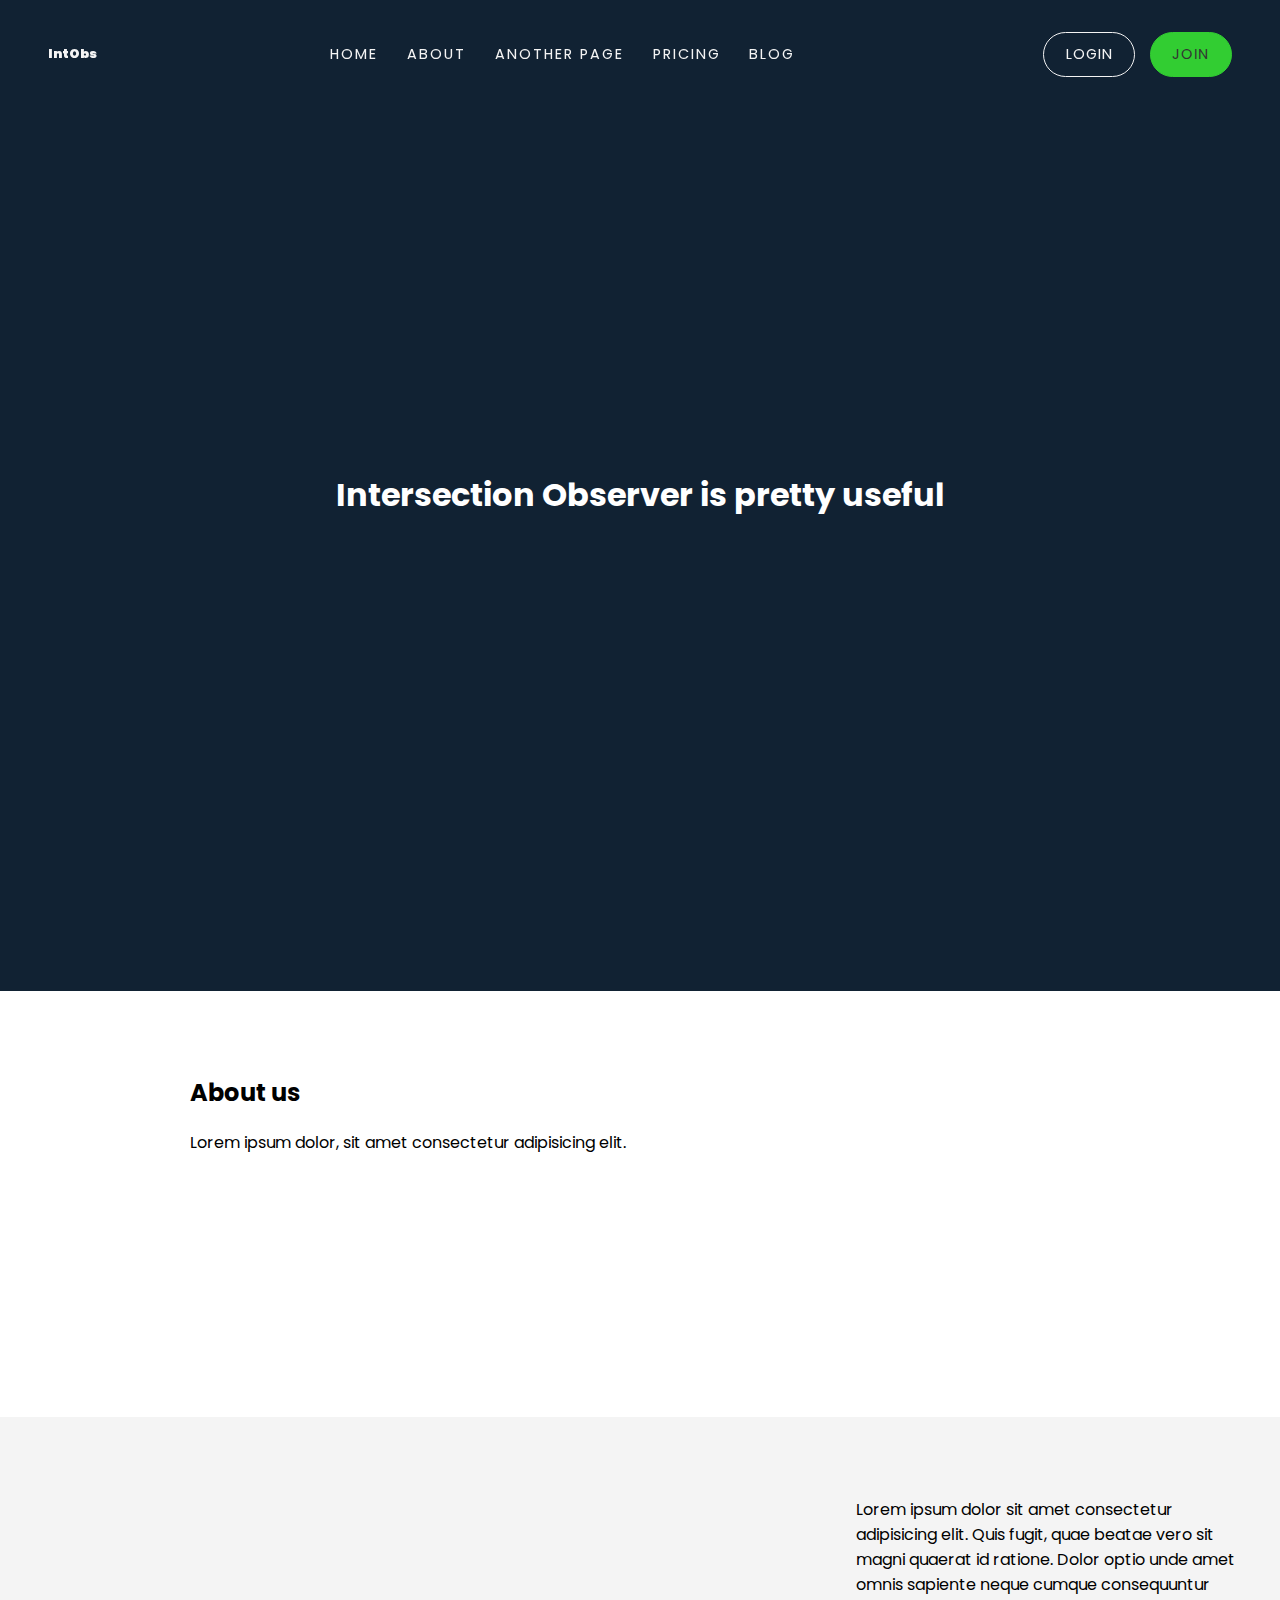
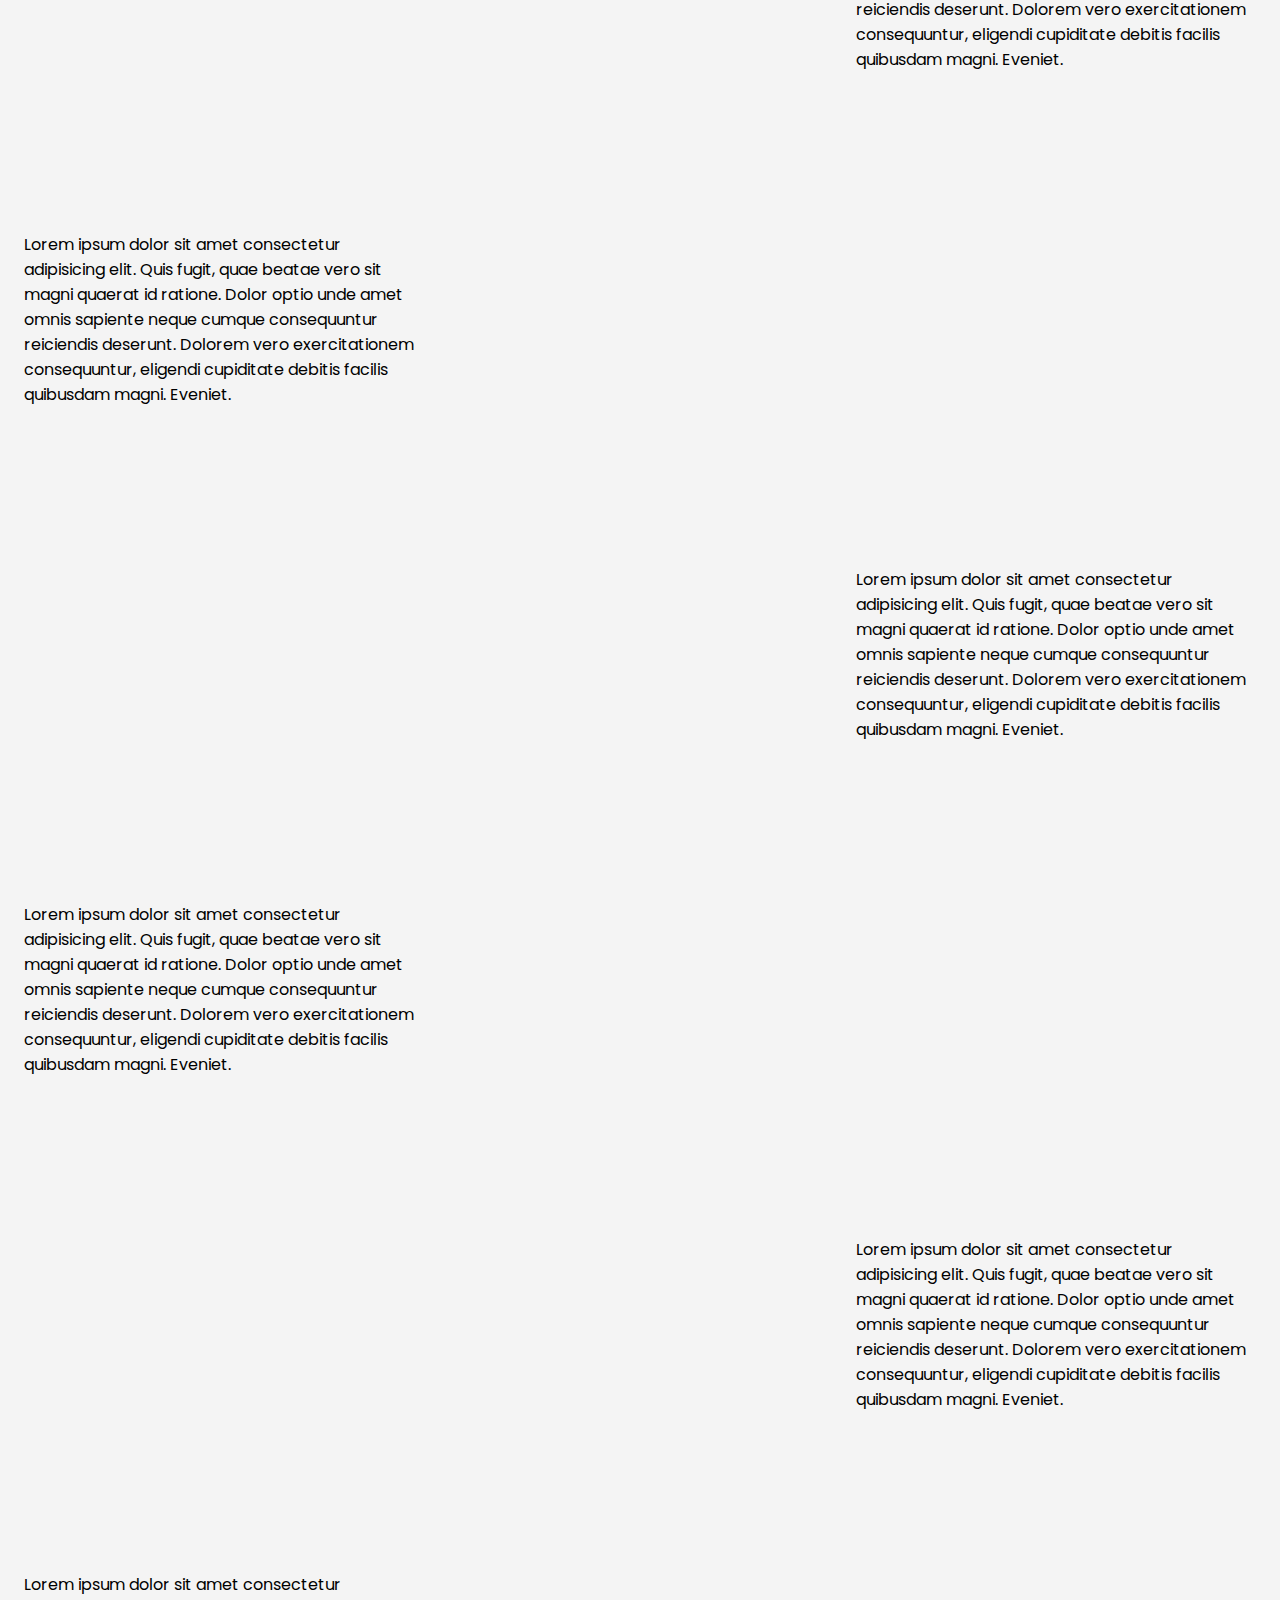
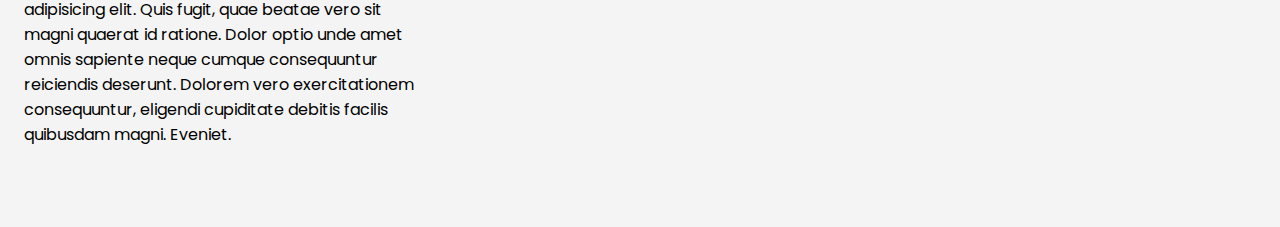
<file: intersect-project/index.html>
<!DOCTYPE html>
<html lang="en">

<head>
    <meta charset="UTF-8" />
    <meta name="viewport" content="width=device-width, initial-scale=1.0" />
    <meta http-equiv="X-UA-Compatible" content="ie=edge" />
    <title>Document</title>
    <link href="https://fonts.googleapis.com/css?family=Poppins:300,900&display=swap" rel="stylesheet" />
    <link rel="stylesheet" href="css/main.css" />
</head>

<body>
    <header>
        <a href="#" class="site-logo" aria-label="homepage">IntObs</a>
        <nav class="main-nav">
            <ul class="nav__list">
                <li class="nav__list-item"><a href="#" class="nav__link">Home</a></li>
                <li class="nav__list-item">
                    <a href="#" class="nav__link">About</a>
                </li>
                <li class="nav__list-item">
                    <a href="#" class="nav__link">Another page</a>
                </li>
                <li class="nav__list-item">
                    <a href="#" class="nav__link">Pricing</a>
                </li>
                <li class="nav__list-item"><a href="#" class="nav__link">Blog</a></li>
            </ul>
        </nav>
        <nav class="account">
            <ul class="nav__list">
                <li class="nav__list-item">
                    <a class="nav__link nav__link--btn" href="#">Login</a>
                </li>
                <li class="nav__list-item">
                    <a class="nav__link nav__link--btn nav__link--btn--highlight" href="#">Join</a
            >
          </li>
        </ul>
      </nav>
    </header>

    <main>
      <section class="home-intro">
        <h1>Intersection Observer is pretty useful</h1>
      </section>

      <div class="home-about">
        <h2>About us</h2>
        <p>Lorem ipsum dolor, sit amet consectetur adipisicing elit.</p>
        <div class="columns">
          <div class="col fade-in">
            <h3>Lorem, ipsum.</h3>
            <p>
              Lorem ipsum dolor sit, amet consectetur adipisicing elit. Vitae
              maiores fuga eos provident voluptas perferendis.
            </p>
          </div>
          <div class="col fade-in">
            <h3>A, illo!</h3>
            <p>
              Lorem, ipsum dolor sit amet consectetur adipisicing elit.
              Voluptatibus minima quo beatae eius blanditiis officiis.
            </p>
          </div>
          <div class="col fade-in">
            <h3>Repudiandae, error?</h3>
            <p>
              Lorem ipsum dolor, sit amet consectetur adipisicing elit. Laborum
              quasi quis doloribus quia illum laudantium.
            </p>
          </div>
        </div>
      </div>

      <div class="home-more-stuff">
        <div class="more-stuff-grid">
          <img
            data-src="https://unsplash.it/400"
            alt=""
            class="slide-in from-left"
          />
          <p class="slide-in from-right">
            Lorem ipsum dolor sit amet consectetur adipisicing elit. Quis fugit,
            quae beatae vero sit magni quaerat id ratione. Dolor optio unde amet
            omnis sapiente neque cumque consequuntur reiciendis deserunt.
            Dolorem vero exercitationem consequuntur, eligendi cupiditate
            debitis facilis quibusdam magni. Eveniet.
          </p>
        </div>
        <div class="more-stuff-grid">
          <p class="slide-in from-left">
            Lorem ipsum dolor sit amet consectetur adipisicing elit. Quis fugit,
            quae beatae vero sit magni quaerat id ratione. Dolor optio unde amet
            omnis sapiente neque cumque consequuntur reiciendis deserunt.
            Dolorem vero exercitationem consequuntur, eligendi cupiditate
            debitis facilis quibusdam magni. Eveniet.
          </p>
          <img
          data-data-src="https://unsplash.it/401"
            alt=""
            class="slide-in from-right"
          />
        </div>
        <div class="more-stuff-grid">
          <img
            data-src="https://unsplash.it/400"
            alt=""
            class="slide-in from-left"
          />
          <p class="slide-in from-right">
            Lorem ipsum dolor sit amet consectetur adipisicing elit. Quis fugit,
            quae beatae vero sit magni quaerat id ratione. Dolor optio unde amet
            omnis sapiente neque cumque consequuntur reiciendis deserunt.
            Dolorem vero exercitationem consequuntur, eligendi cupiditate
            debitis facilis quibusdam magni. Eveniet.
          </p>
        </div>
        <div class="more-stuff-grid">
          <p class="slide-in from-left">
            Lorem ipsum dolor sit amet consectetur adipisicing elit. Quis fugit,
            quae beatae vero sit magni quaerat id ratione. Dolor optio unde amet
            omnis sapiente neque cumque consequuntur reiciendis deserunt.
            Dolorem vero exercitationem consequuntur, eligendi cupiditate
            debitis facilis quibusdam magni. Eveniet.
          </p>
          <img
            data-src="https://unsplash.it/401"
            alt=""
            class="slide-in from-right"
          />
        </div>
        <div class="more-stuff-grid">
          <img
            data-src="https://unsplash.it/400"
            alt=""
            class="slide-in from-left"
          />
          <p class="slide-in from-right">
            Lorem ipsum dolor sit amet consectetur adipisicing elit. Quis fugit,
            quae beatae vero sit magni quaerat id ratione. Dolor optio unde amet
            omnis sapiente neque cumque consequuntur reiciendis deserunt.
            Dolorem vero exercitationem consequuntur, eligendi cupiditate
            debitis facilis quibusdam magni. Eveniet.
          </p>
        </div>
        <div class="more-stuff-grid">
          <p class="slide-in from-left">
            Lorem ipsum dolor sit amet consectetur adipisicing elit. Quis fugit,
            quae beatae vero sit magni quaerat id ratione. Dolor optio unde amet
            omnis sapiente neque cumque consequuntur reiciendis deserunt.
            Dolorem vero exercitationem consequuntur, eligendi cupiditate
            debitis facilis quibusdam magni. Eveniet.
          </p>
          <img
            data-src="https://unsplash.it/401"
            alt=""
            class="slide-in from-right"
          />
        </div>
      </div>
    </main>
    <script src="js/observers.js"></script>
    <script src="js/lazy-load.js"></script>
  </body>
</html>
</file>
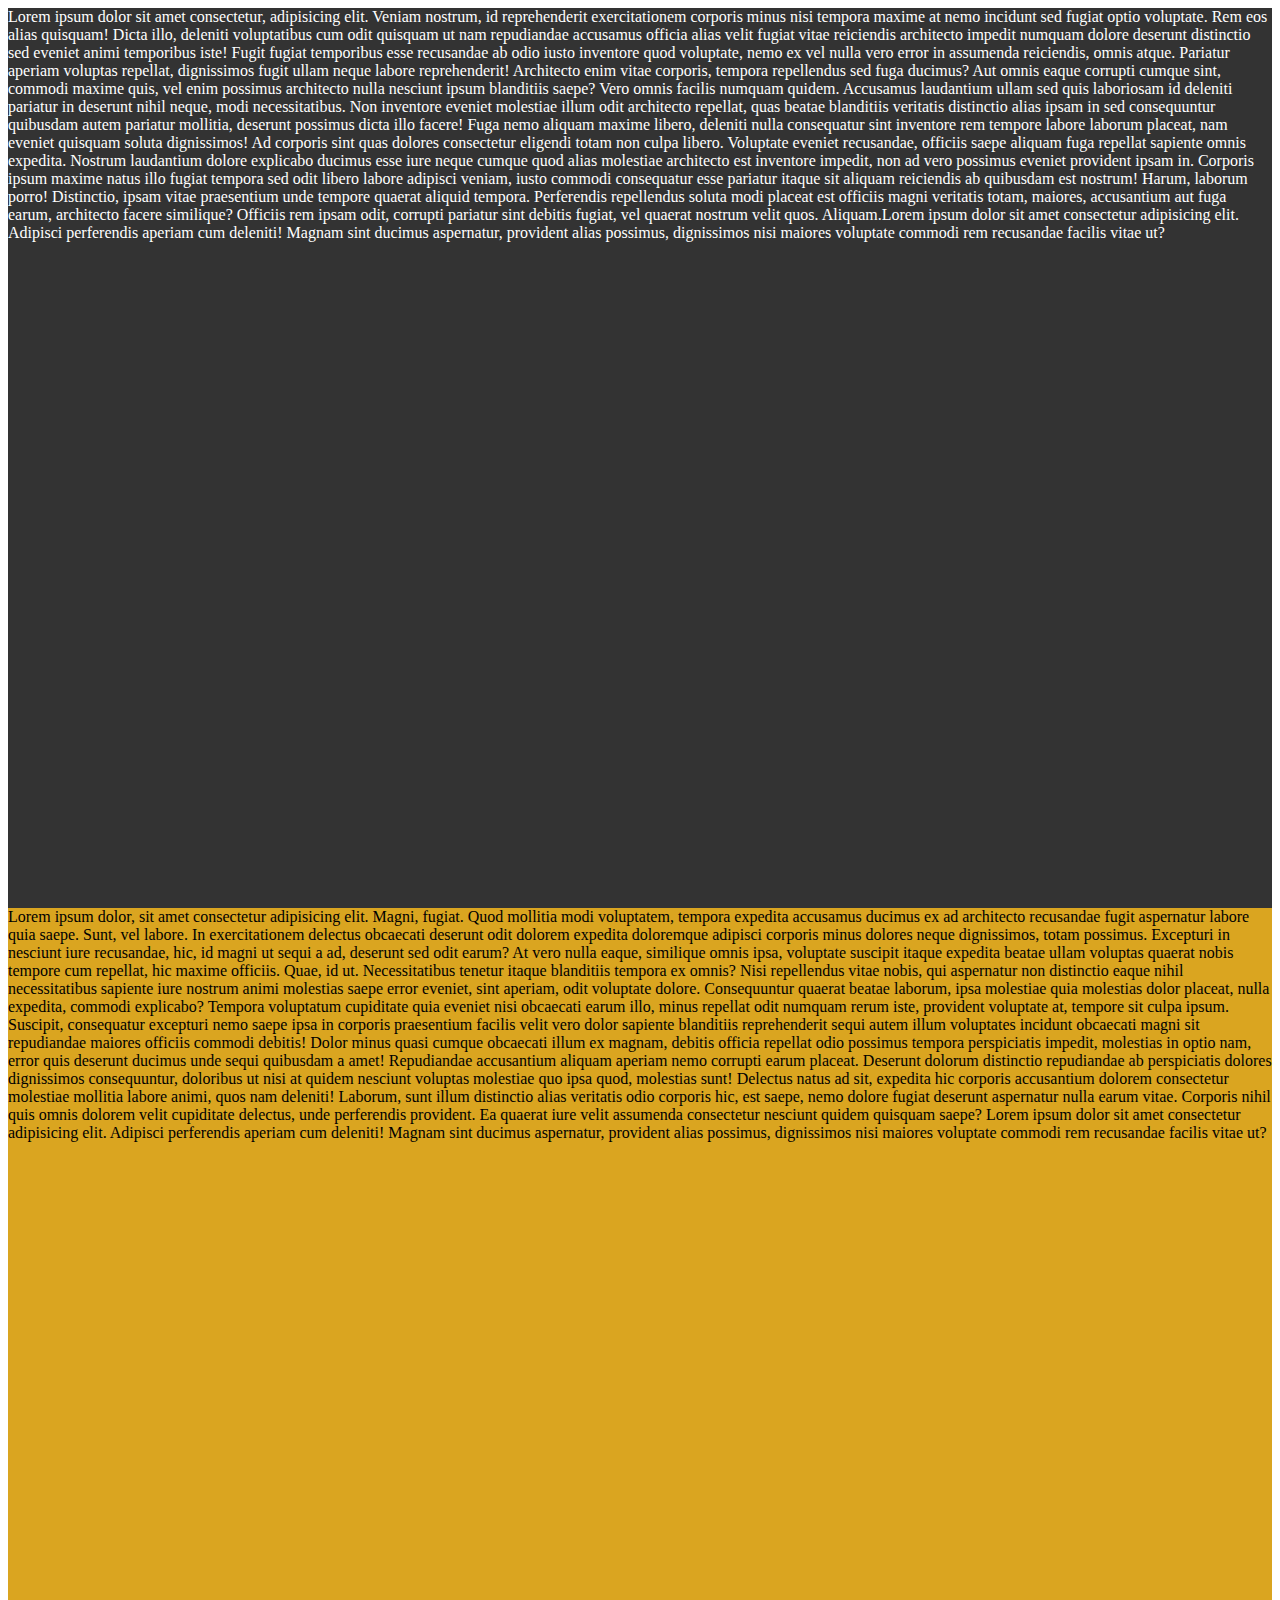
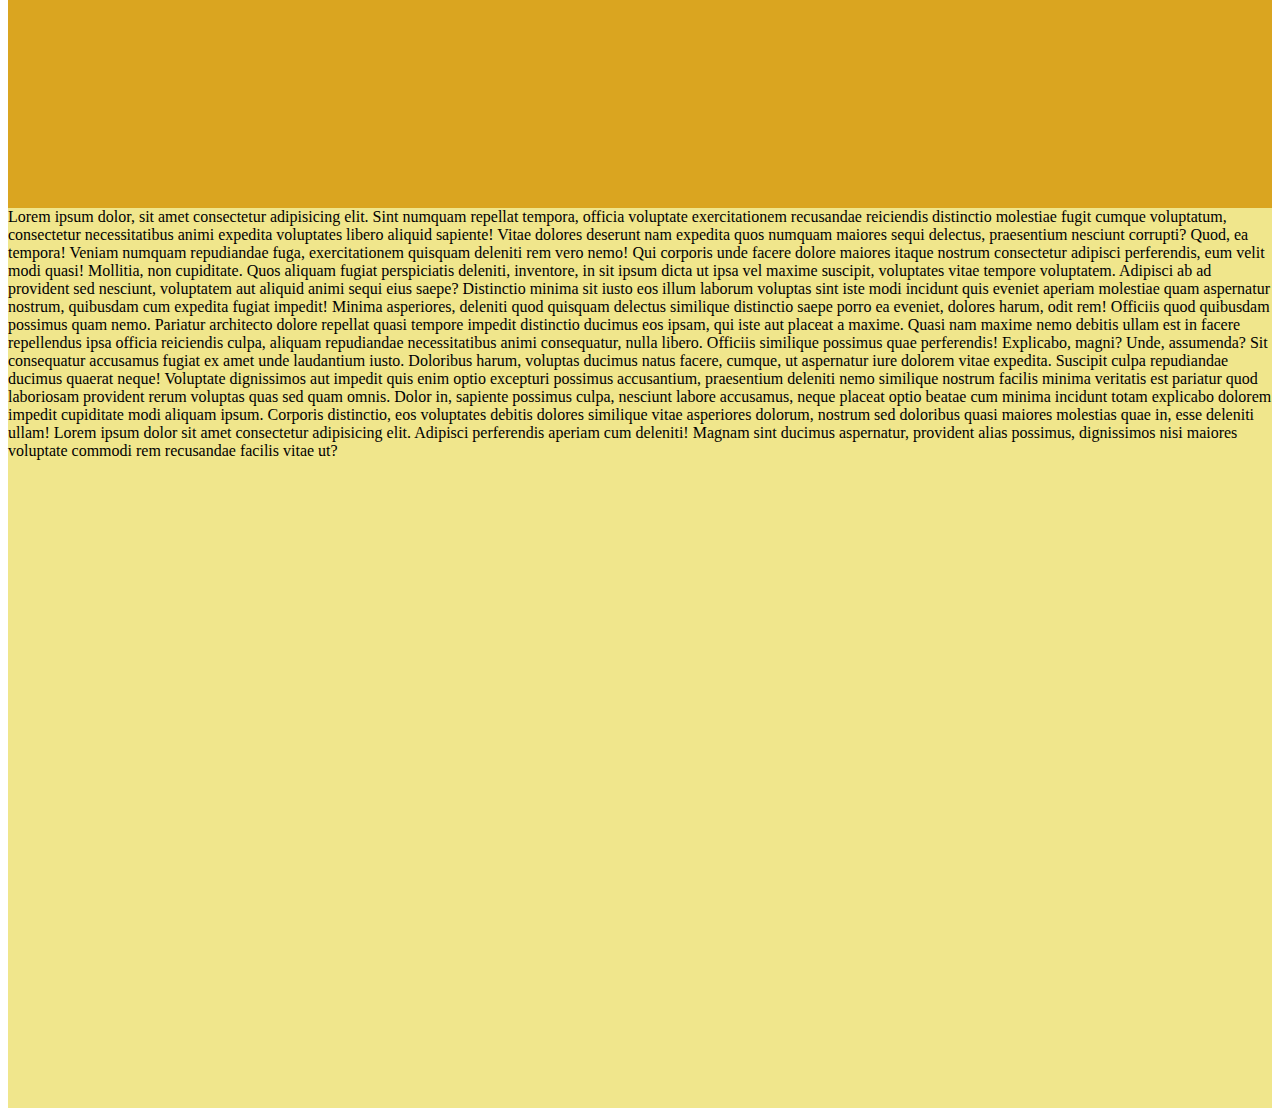
<file: 1.html>
<!DOCTYPE html>
<html lang="en">

<head>
    <meta charset="UTF-8">
    <meta http-equiv="X-UA-Compatible" content="IE=edge">
    <meta name="viewport" content="width=device-width, initial-scale=1.0">
    <title>Document</title>
    <style>
        .section {
            min-height: 100vh;
            transition: all 1s;
        }
        
        .section1 {
            background-color: aqua;
        }
        
        .section2 {
            background-color: goldenrod;
        }
        
        .section3 {
            background-color: khaki;
        }
        
        .inverce {
            color: white;
            background-color: #333;
            transition: all 1s;
        }
    </style>
</head>

<body>
    <div class="section section1">
        Lorem ipsum dolor sit amet consectetur, adipisicing elit. Veniam nostrum, id reprehenderit exercitationem corporis minus nisi tempora maxime at nemo incidunt sed fugiat optio voluptate. Rem eos alias quisquam! Dicta illo, deleniti voluptatibus cum odit
        quisquam ut nam repudiandae accusamus officia alias velit fugiat vitae reiciendis architecto impedit numquam dolore deserunt distinctio sed eveniet animi temporibus iste! Fugit fugiat temporibus esse recusandae ab odio iusto inventore quod voluptate,
        nemo ex vel nulla vero error in assumenda reiciendis, omnis atque. Pariatur aperiam voluptas repellat, dignissimos fugit ullam neque labore reprehenderit! Architecto enim vitae corporis, tempora repellendus sed fuga ducimus? Aut omnis eaque corrupti
        cumque sint, commodi maxime quis, vel enim possimus architecto nulla nesciunt ipsum blanditiis saepe? Vero omnis facilis numquam quidem. Accusamus laudantium ullam sed quis laboriosam id deleniti pariatur in deserunt nihil neque, modi necessitatibus.
        Non inventore eveniet molestiae illum odit architecto repellat, quas beatae blanditiis veritatis distinctio alias ipsam in sed consequuntur quibusdam autem pariatur mollitia, deserunt possimus dicta illo facere! Fuga nemo aliquam maxime libero,
        deleniti nulla consequatur sint inventore rem tempore labore laborum placeat, nam eveniet quisquam soluta dignissimos! Ad corporis sint quas dolores consectetur eligendi totam non culpa libero. Voluptate eveniet recusandae, officiis saepe aliquam
        fuga repellat sapiente omnis expedita. Nostrum laudantium dolore explicabo ducimus esse iure neque cumque quod alias molestiae architecto est inventore impedit, non ad vero possimus eveniet provident ipsam in. Corporis ipsum maxime natus illo
        fugiat tempora sed odit libero labore adipisci veniam, iusto commodi consequatur esse pariatur itaque sit aliquam reiciendis ab quibusdam est nostrum! Harum, laborum porro! Distinctio, ipsam vitae praesentium unde tempore quaerat aliquid tempora.
        Perferendis repellendus soluta modi placeat est officiis magni veritatis totam, maiores, accusantium aut fuga earum, architecto facere similique? Officiis rem ipsam odit, corrupti pariatur sint debitis fugiat, vel quaerat nostrum velit quos. Aliquam.Lorem
        ipsum dolor sit amet consectetur adipisicing elit. Adipisci perferendis aperiam cum deleniti! Magnam sint ducimus aspernatur, provident alias possimus, dignissimos nisi maiores voluptate commodi rem recusandae facilis vitae ut?
    </div>
    <div class="section section2">
        Lorem ipsum dolor, sit amet consectetur adipisicing elit. Magni, fugiat. Quod mollitia modi voluptatem, tempora expedita accusamus ducimus ex ad architecto recusandae fugit aspernatur labore quia saepe. Sunt, vel labore. In exercitationem delectus obcaecati
        deserunt odit dolorem expedita doloremque adipisci corporis minus dolores neque dignissimos, totam possimus. Excepturi in nesciunt iure recusandae, hic, id magni ut sequi a ad, deserunt sed odit earum? At vero nulla eaque, similique omnis ipsa,
        voluptate suscipit itaque expedita beatae ullam voluptas quaerat nobis tempore cum repellat, hic maxime officiis. Quae, id ut. Necessitatibus tenetur itaque blanditiis tempora ex omnis? Nisi repellendus vitae nobis, qui aspernatur non distinctio
        eaque nihil necessitatibus sapiente iure nostrum animi molestias saepe error eveniet, sint aperiam, odit voluptate dolore. Consequuntur quaerat beatae laborum, ipsa molestiae quia molestias dolor placeat, nulla expedita, commodi explicabo? Tempora
        voluptatum cupiditate quia eveniet nisi obcaecati earum illo, minus repellat odit numquam rerum iste, provident voluptate at, tempore sit culpa ipsum. Suscipit, consequatur excepturi nemo saepe ipsa in corporis praesentium facilis velit vero dolor
        sapiente blanditiis reprehenderit sequi autem illum voluptates incidunt obcaecati magni sit repudiandae maiores officiis commodi debitis! Dolor minus quasi cumque obcaecati illum ex magnam, debitis officia repellat odio possimus tempora perspiciatis
        impedit, molestias in optio nam, error quis deserunt ducimus unde sequi quibusdam a amet! Repudiandae accusantium aliquam aperiam nemo corrupti earum placeat. Deserunt dolorum distinctio repudiandae ab perspiciatis dolores dignissimos consequuntur,
        doloribus ut nisi at quidem nesciunt voluptas molestiae quo ipsa quod, molestias sunt! Delectus natus ad sit, expedita hic corporis accusantium dolorem consectetur molestiae mollitia labore animi, quos nam deleniti! Laborum, sunt illum distinctio
        alias veritatis odio corporis hic, est saepe, nemo dolore fugiat deserunt aspernatur nulla earum vitae. Corporis nihil quis omnis dolorem velit cupiditate delectus, unde perferendis provident. Ea quaerat iure velit assumenda consectetur nesciunt
        quidem quisquam saepe? Lorem ipsum dolor sit amet consectetur adipisicing elit. Adipisci perferendis aperiam cum deleniti! Magnam sint ducimus aspernatur, provident alias possimus, dignissimos nisi maiores voluptate commodi rem recusandae facilis
        vitae ut?
    </div>
    <div class="section section3">
        Lorem ipsum dolor, sit amet consectetur adipisicing elit. Sint numquam repellat tempora, officia voluptate exercitationem recusandae reiciendis distinctio molestiae fugit cumque voluptatum, consectetur necessitatibus animi expedita voluptates libero aliquid
        sapiente! Vitae dolores deserunt nam expedita quos numquam maiores sequi delectus, praesentium nesciunt corrupti? Quod, ea tempora! Veniam numquam repudiandae fuga, exercitationem quisquam deleniti rem vero nemo! Qui corporis unde facere dolore
        maiores itaque nostrum consectetur adipisci perferendis, eum velit modi quasi! Mollitia, non cupiditate. Quos aliquam fugiat perspiciatis deleniti, inventore, in sit ipsum dicta ut ipsa vel maxime suscipit, voluptates vitae tempore voluptatem.
        Adipisci ab ad provident sed nesciunt, voluptatem aut aliquid animi sequi eius saepe? Distinctio minima sit iusto eos illum laborum voluptas sint iste modi incidunt quis eveniet aperiam molestiae quam aspernatur nostrum, quibusdam cum expedita
        fugiat impedit! Minima asperiores, deleniti quod quisquam delectus similique distinctio saepe porro ea eveniet, dolores harum, odit rem! Officiis quod quibusdam possimus quam nemo. Pariatur architecto dolore repellat quasi tempore impedit distinctio
        ducimus eos ipsam, qui iste aut placeat a maxime. Quasi nam maxime nemo debitis ullam est in facere repellendus ipsa officia reiciendis culpa, aliquam repudiandae necessitatibus animi consequatur, nulla libero. Officiis similique possimus quae
        perferendis! Explicabo, magni? Unde, assumenda? Sit consequatur accusamus fugiat ex amet unde laudantium iusto. Doloribus harum, voluptas ducimus natus facere, cumque, ut aspernatur iure dolorem vitae expedita. Suscipit culpa repudiandae ducimus
        quaerat neque! Voluptate dignissimos aut impedit quis enim optio excepturi possimus accusantium, praesentium deleniti nemo similique nostrum facilis minima veritatis est pariatur quod laboriosam provident rerum voluptas quas sed quam omnis. Dolor
        in, sapiente possimus culpa, nesciunt labore accusamus, neque placeat optio beatae cum minima incidunt totam explicabo dolorem impedit cupiditate modi aliquam ipsum. Corporis distinctio, eos voluptates debitis dolores similique vitae asperiores
        dolorum, nostrum sed doloribus quasi maiores molestias quae in, esse deleniti ullam! Lorem ipsum dolor sit amet consectetur adipisicing elit. Adipisci perferendis aperiam cum deleniti! Magnam sint ducimus aspernatur, provident alias possimus,
        dignissimos nisi maiores voluptate commodi rem recusandae facilis vitae ut?
    </div>

    <script>
        //  const sectionOne = document.querySelector('.section3')
        const sections = document.querySelectorAll('.section')
        const options = {
            root: null, // it is view port
            threshold: 0,
            rootMargin: "-150px"
        }
        const observer =
            new IntersectionObserver(
                (entries, observer) => {
                    entries.forEach(entrie => {
                        if (!entrie.isIntersecting) {
                            return;
                        }
                        // console.log(entrie.target);
                        entrie.target.classList.toggle('inverce')
                    })
                },
                options
            )

        // observer.observe(sectionOne)

        sections.forEach(section => {
            observer.observe(section)
        })
    </script>
</body>

</html>
</file>
<file: intersect-project/css/main.css>
body {
    margin: 0;
    font-family: "Poppins", sans-serif;
    overflow-x: hidden;
}

.site-logo {
    font-weight: 900;
    font-size: 0.8rem;
    color: var(--text);
    text-decoration: none;
}

header {
    --text: #f4f4f4;
    --text-inverse: #333;
    --background: transparent;
    position: fixed;
    top: 0;
    left: 0;
    right: 0;
    z-index: 999;
    display: flex;
    justify-content: space-between;
    align-items: center;
    padding: 2em 3em;
    transition: background 250ms ease-in;
    background: var(--background);
    color: var(--text);
}

.nav__list {
    list-style: none;
    margin: 0;
    padding: 0;
    display: flex;
}

.nav__link {
    --spacing: 1em;
    text-decoration: none;
    color: inherit;
    display: inline-block;
    padding: calc(var(--spacing) / 2) var(--spacing);
    position: relative;
    text-transform: uppercase;
    letter-spacing: 2px;
    font-size: 0.9rem;
}

.nav__link:after {
    content: "";
    position: absolute;
    bottom: 0;
    left: var(--spacing);
    right: var(--spacing);
    height: 2px;
    background: currentColor;
    -webkit-transform: scaleX(0);
    transform: scaleX(0);
    transition: -webkit-transform 150ms ease-in-out;
    transition: transform 150ms ease-in-out;
    transition: transform 150ms ease-in-out, -webkit-transform 150ms ease-in-out;
}

.nav__link:hover::after {
    -webkit-transform: scaleX(1);
    transform: scaleX(1);
}

.nav__link--btn {
    border: 1.5px solid currentColor;
    border-radius: 2em;
    margin-left: 1em;
    transition: background 250ms ease-in-out;
    letter-spacing: 1px;
    padding: 0.75em 1.5em;
}

.nav__link--btn:hover {
    background: var(--text);
    color: var(--text-inverse);
    border-color: var(--text);
}

.nav__link--btn::after {
    display: none;
}

.nav__link--btn--highlight {
    background: limegreen;
    border-color: limegreen;
    color: #333;
}

.nav__link--btn--highlight:hover {
    background: var(--text);
    border-color: var(--text);
}

.nav-scrolled {
    --text: #333;
    --text-inverse: #f4f4f4;
    --background: #f4f4f4;
    box-shadow: 0 3px 20px rgba(0, 0, 0, 0.2);
}

.home-intro {
    padding: 50vh 0;
    background: #123 url(//unsplash.it/900);
    background-size: cover;
    background-blend-mode: multiply;
    color: white;
    text-align: center;
}

.home-about {
    padding: 4em 0;
    max-width: 900px;
    margin: 0 auto;
}

.columns {
    display: flex;
}

.col+.col {
    margin-left: 1.5em;
}

.more-stuff-grid {
    background: #f4f4f4;
    padding: 4em 0;
    display: grid;
    grid-gap: 2em;
    align-items: center;
    grid-template-columns: minmax(1em, 1fr) repeat(2, minmax(200px, 400px)) minmax(1em, 1fr);
}

.from-left {
    grid-column: 2 / 3;
    transform: translateX(-50%);
}

.from-right {
    grid-column: 3 / 4;
    transform: translateX(50%);
}

.fade-in {
    opacity: 0;
    transition: all 1s ease-in-out;
}

.appear {
    opacity: 1;
}

.from-left,
.from-right {
    transition: all 1s ease-in-out;
}

.move-zero {
    transition: all 1s ease-in-out;
    transform: translateX(0);
}


/*# sourceMappingURL=[data-uri] */
</file>
